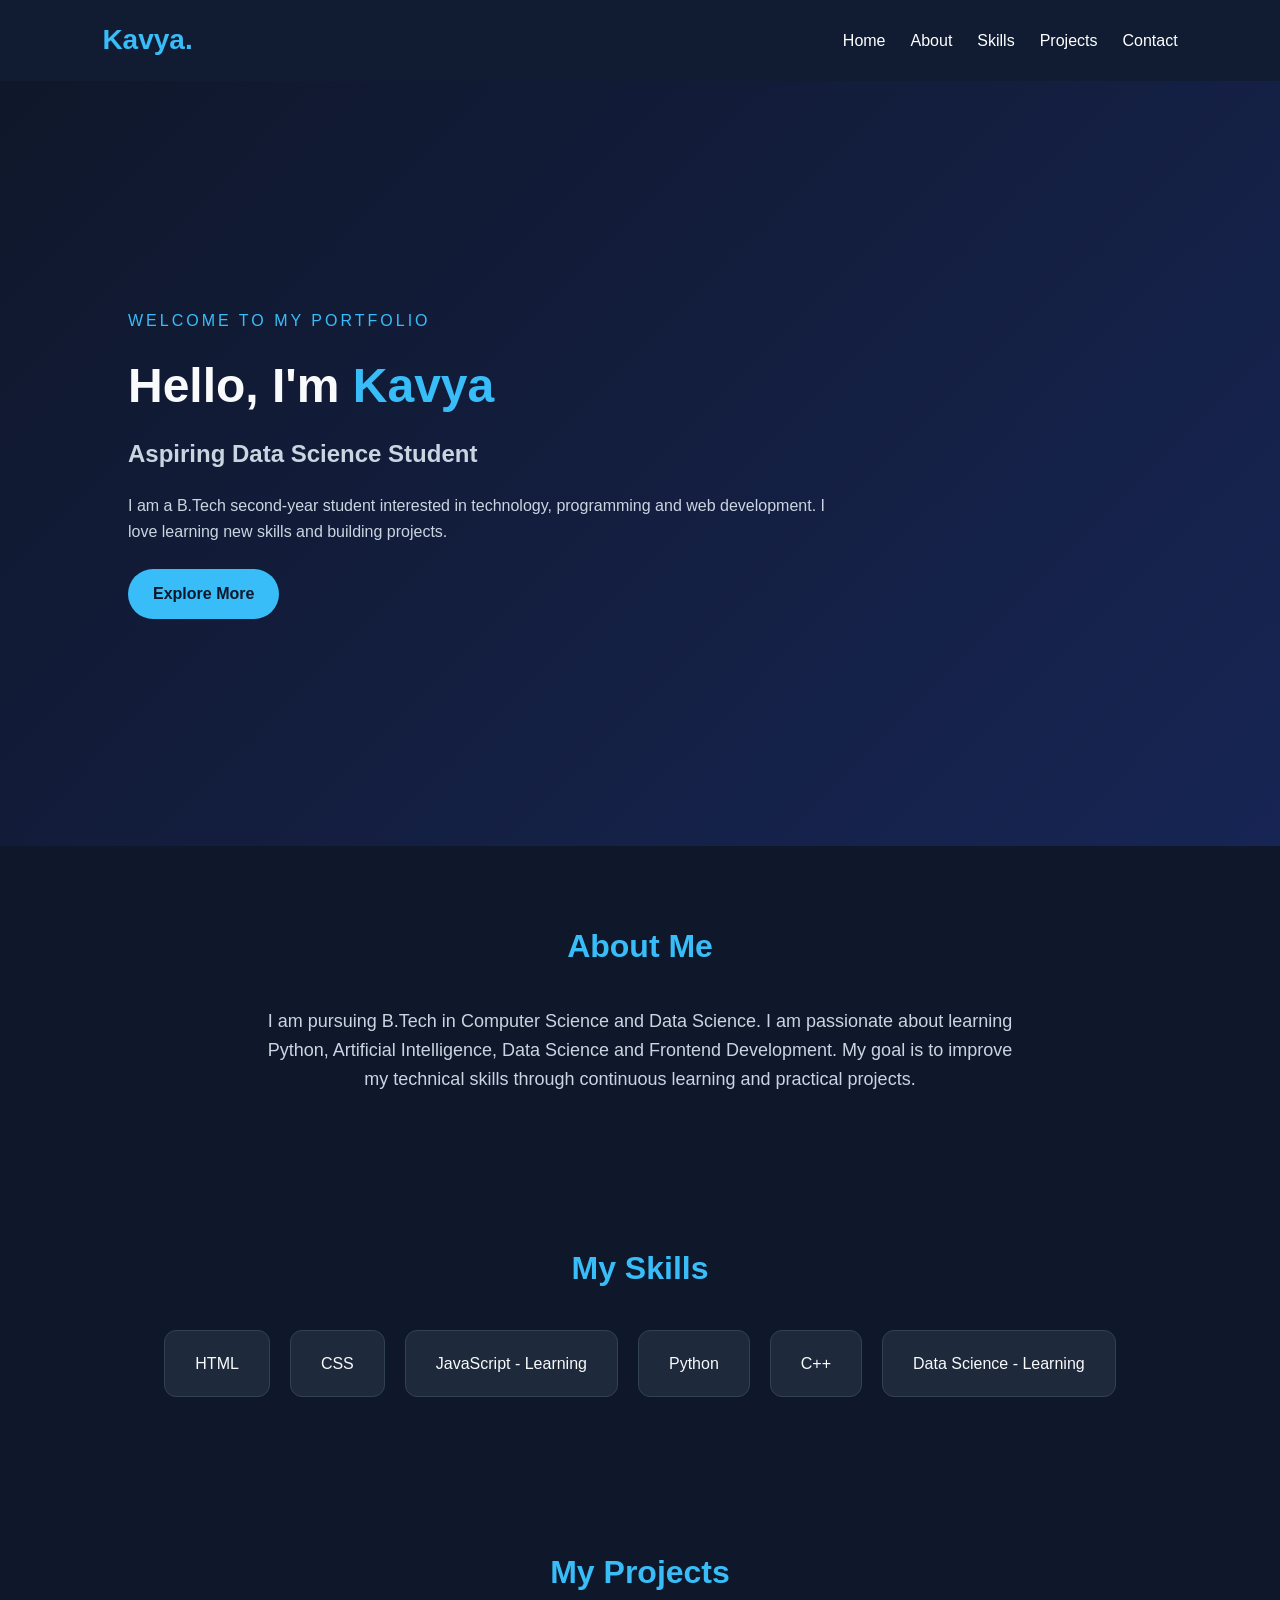
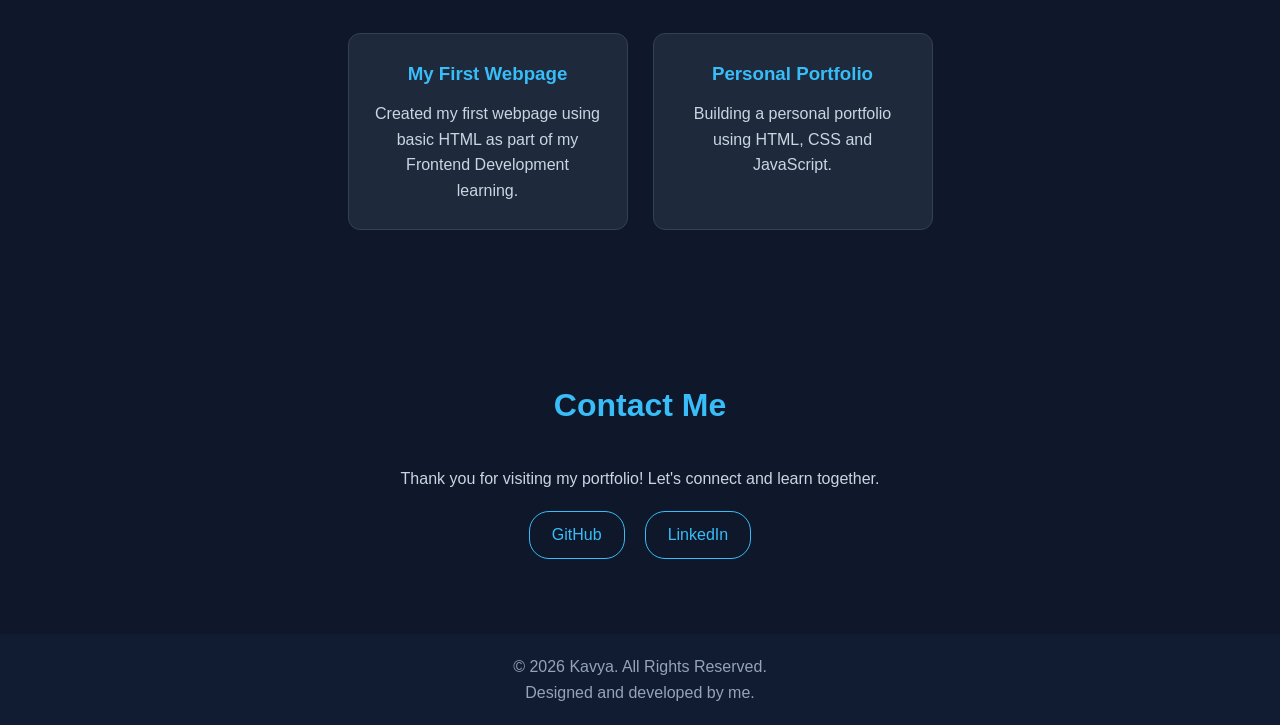
<file: index.html>
<!DOCTYPE html>
<html lang="en">
<head>
    <meta charset="UTF-8">
    <meta name="viewport" content="width=device-width, initial-scale=1.0">

    <title>Kavya | Personal Portfolio</title>

    <link rel="stylesheet" href="style.css">
</head>

<body>

    <!-- Navigation -->
    <header>
        <nav class="navbar">
            <h2 class="logo">Kavya.</h2>

            <button class="menu-btn" id="menu-btn"
                aria-label="Toggle navigation"
                aria-expanded="false">☰</button>

            <ul class="nav-links" id="nav-links">
                <li><a href="#home">Home</a></li>
                <li><a href="#about">About</a></li>
                <li><a href="#skills">Skills</a></li>
                <li><a href="#projects">Projects</a></li>
                <li><a href="#contact">Contact</a></li>
            </ul>
        </nav>
    </header>

    <!-- Home Section -->
    <section id="home" class="hero">
        <div class="hero-content">
            <p class="welcome">WELCOME TO MY PORTFOLIO</p>

            <h1>Hello, I'm <span>Kavya</span></h1>

            <h2>Aspiring Data Science Student</h2>

            <p>
                I am a B.Tech second-year student interested
                in technology, programming and web development.
                I love learning new skills and building projects.
            </p>

            <a href="#about" class="btn">Explore More</a>
        </div>
    </section>

    <!-- About Section -->
    <section id="about" class="section">
        <h2 class="section-title">About Me</h2>

        <div class="about-content">
            <p>
                I am pursuing B.Tech in Computer Science
                and Data Science.

                I am passionate about learning Python,
                Artificial Intelligence, Data Science
                and Frontend Development.

                My goal is to improve my technical skills
                through continuous learning and practical projects.
            </p>
        </div>
    </section>

    <!-- Skills Section -->
    <section id="skills" class="section">
        <h2 class="section-title">My Skills</h2>

        <div class="skills-container">
            <div class="skill-card">HTML</div>
            <div class="skill-card">CSS</div>
            <div class="skill-card">JavaScript - Learning</div>
            <div class="skill-card">Python</div>
            <div class="skill-card">C++</div>
            <div class="skill-card">Data Science - Learning</div>
        </div>
    </section>

    <!-- Projects Section -->
    <section id="projects" class="section">
        <h2 class="section-title">My Projects</h2>

        <div class="project-container">

            <div class="project-card">
                <h3>My First Webpage</h3>
                <p>
                    Created my first webpage using basic HTML
                    as part of my Frontend Development learning.
                </p>
            </div>

            <div class="project-card">
                <h3>Personal Portfolio</h3>
                <p>
                    Building a personal portfolio using
                    HTML, CSS and JavaScript.
                </p>
            </div>

        </div>
    </section>

    <!-- Contact Section -->
    <section id="contact" class="section">
        <h2 class="section-title">Contact Me</h2>

        <p class="contact-text">
            Thank you for visiting my portfolio!
            Let's connect and learn together.
        </p>

        <div class="contact-links">
            <a href="https://github.com/YOUR_USERNAME"
               target="_blank" rel="noopener noreferrer">
                GitHub
            </a>

            <a href="https://www.linkedin.com/in/YOUR_USERNAME/"
               target="_blank" rel="noopener noreferrer">
                LinkedIn
            </a>
        </div>
    </section>

    <!-- Footer -->
    <footer>
        <p>© <span id="year"></span> Kavya. All Rights Reserved.</p>
        <p>Designed and developed by me.</p>
    </footer>

    <script src="script.js"></script>

</body>
</html>
</file>
<file: style.css>
/* General Styling */
* {
    margin: 0;
    padding: 0;
    box-sizing: border-box;
    scroll-behavior: smooth;
}

body {
    font-family: Arial, sans-serif;
    background-color: #0f172a;
    color: #f8fafc;
    line-height: 1.6;
}

/* Navigation */
header {
    background-color: #111c33;
    position: sticky;
    top: 0;
    z-index: 100;
}

.navbar {
    display: flex;
    justify-content: space-between;
    align-items: center;
    padding: 18px 8%;
}

.logo {
    color: #38bdf8;
    font-size: 28px;
}

.nav-links {
    display: flex;
    list-style: none;
    gap: 25px;
}

.nav-links a {
    color: white;
    text-decoration: none;
    transition: 0.3s;
}

.nav-links a:hover {
    color: #38bdf8;
}

.menu-btn {
    display: none;
    color: white;
    background: none;
    border: none;
    font-size: 25px;
    cursor: pointer;
}

/* Home Section */
.hero {
    min-height: 85vh;
    display: flex;
    align-items: center;
    padding: 60px 10%;
    background: linear-gradient(135deg, #0f172a, #172554);
}

.hero-content {
    max-width: 700px;
}

.welcome {
    color: #38bdf8;
    letter-spacing: 3px;
    margin-bottom: 15px;
}

.hero h1 {
    font-size: 48px;
    margin-bottom: 10px;
}

.hero h1 span {
    color: #38bdf8;
}

.hero h2 {
    color: #cbd5e1;
    margin-bottom: 20px;
}

.hero-content > p:not(.welcome) {
    color: #cbd5e1;
    margin-bottom: 25px;
}

/* Button */
.btn {
    display: inline-block;
    background-color: #38bdf8;
    color: #0f172a;
    padding: 12px 25px;
    border-radius: 25px;
    text-decoration: none;
    font-weight: bold;
    transition: 0.3s;
}

.btn:hover {
    background-color: white;
    transform: translateY(-3px);
}

/* Common Sections */
.section {
    padding: 75px 10%;
    text-align: center;
}

.section-title {
    font-size: 32px;
    color: #38bdf8;
    margin-bottom: 35px;
}

/* About */
.about-content {
    max-width: 750px;
    margin: auto;
    color: #cbd5e1;
    font-size: 18px;
}

/* Skills */
.skills-container {
    display: flex;
    justify-content: center;
    flex-wrap: wrap;
    gap: 20px;
}

.skill-card {
    background-color: #1e293b;
    padding: 20px 30px;
    border-radius: 12px;
    border: 1px solid #334155;
    transition: 0.3s;
}

.skill-card:hover {
    transform: translateY(-7px);
    border-color: #38bdf8;
}

/* Projects */
.project-container {
    display: flex;
    justify-content: center;
    flex-wrap: wrap;
    gap: 25px;
}

.project-card {
    background-color: #1e293b;
    padding: 25px;
    border-radius: 12px;
    width: 280px;
    border: 1px solid #334155;
    transition: 0.3s;
}

.project-card:hover {
    transform: translateY(-7px);
    border-color: #38bdf8;
}

.project-card h3 {
    color: #38bdf8;
    margin-bottom: 12px;
}

.project-card p {
    color: #cbd5e1;
}

/* Contact */
.contact-text {
    color: #cbd5e1;
    margin-bottom: 20px;
}

.contact-links {
    display: flex;
    justify-content: center;
    gap: 20px;
}

.contact-links a {
    color: #38bdf8;
    text-decoration: none;
    border: 1px solid #38bdf8;
    padding: 10px 22px;
    border-radius: 20px;
}

.contact-links a:hover {
    background-color: #38bdf8;
    color: #0f172a;
}

/* Footer */
footer {
    background-color: #111c33;
    text-align: center;
    padding: 20px;
    color: #94a3b8;
}

/* Mobile Responsive Design */
@media (max-width: 700px) {

    .navbar {
        flex-wrap: wrap;
    }

    .menu-btn {
        display: block;
    }

    .nav-links {
        display: none;
        flex-direction: column;
        width: 100%;
        padding-top: 20px;
        gap: 15px;
    }

    .nav-links.active {
        display: flex;
    }

    .hero h1 {
        font-size: 34px;
    }

    .hero h2 {
        font-size: 21px;
    }

    .section {
        padding: 55px 7%;
    }
}
</file>
